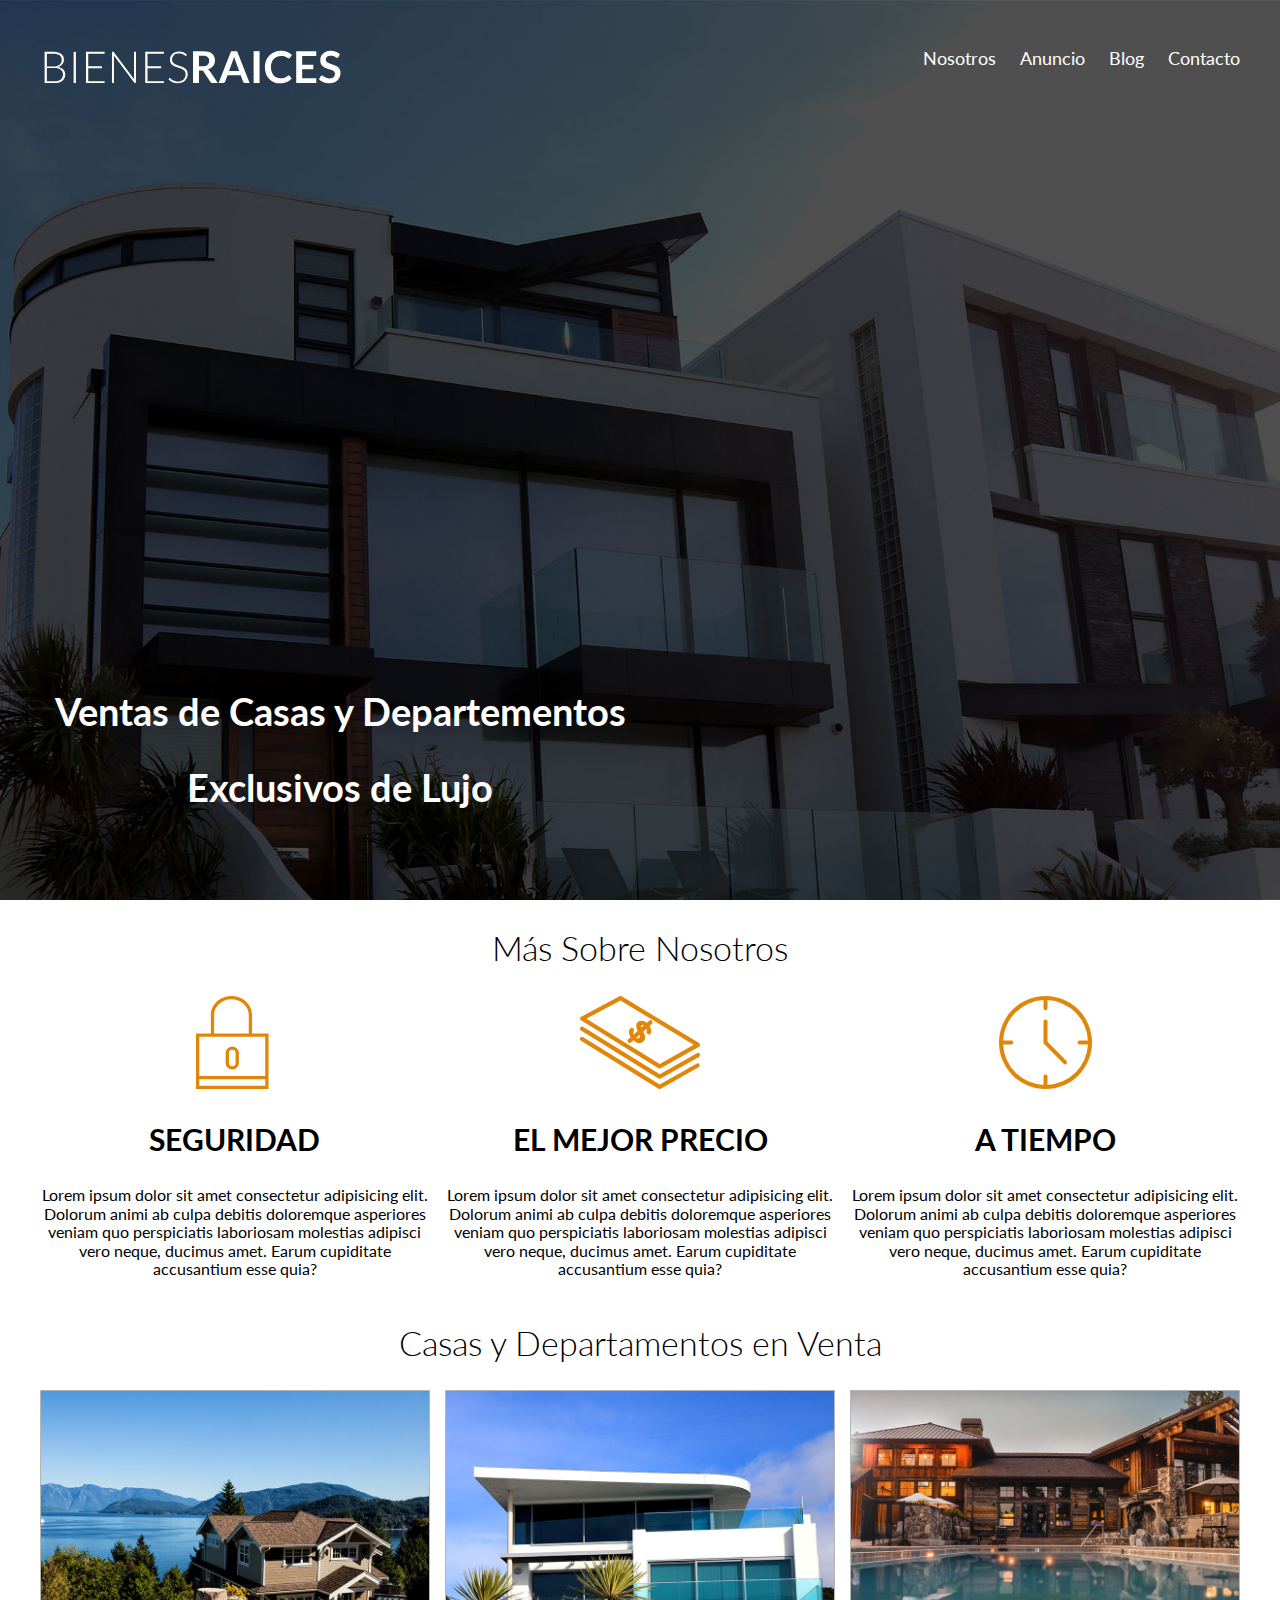
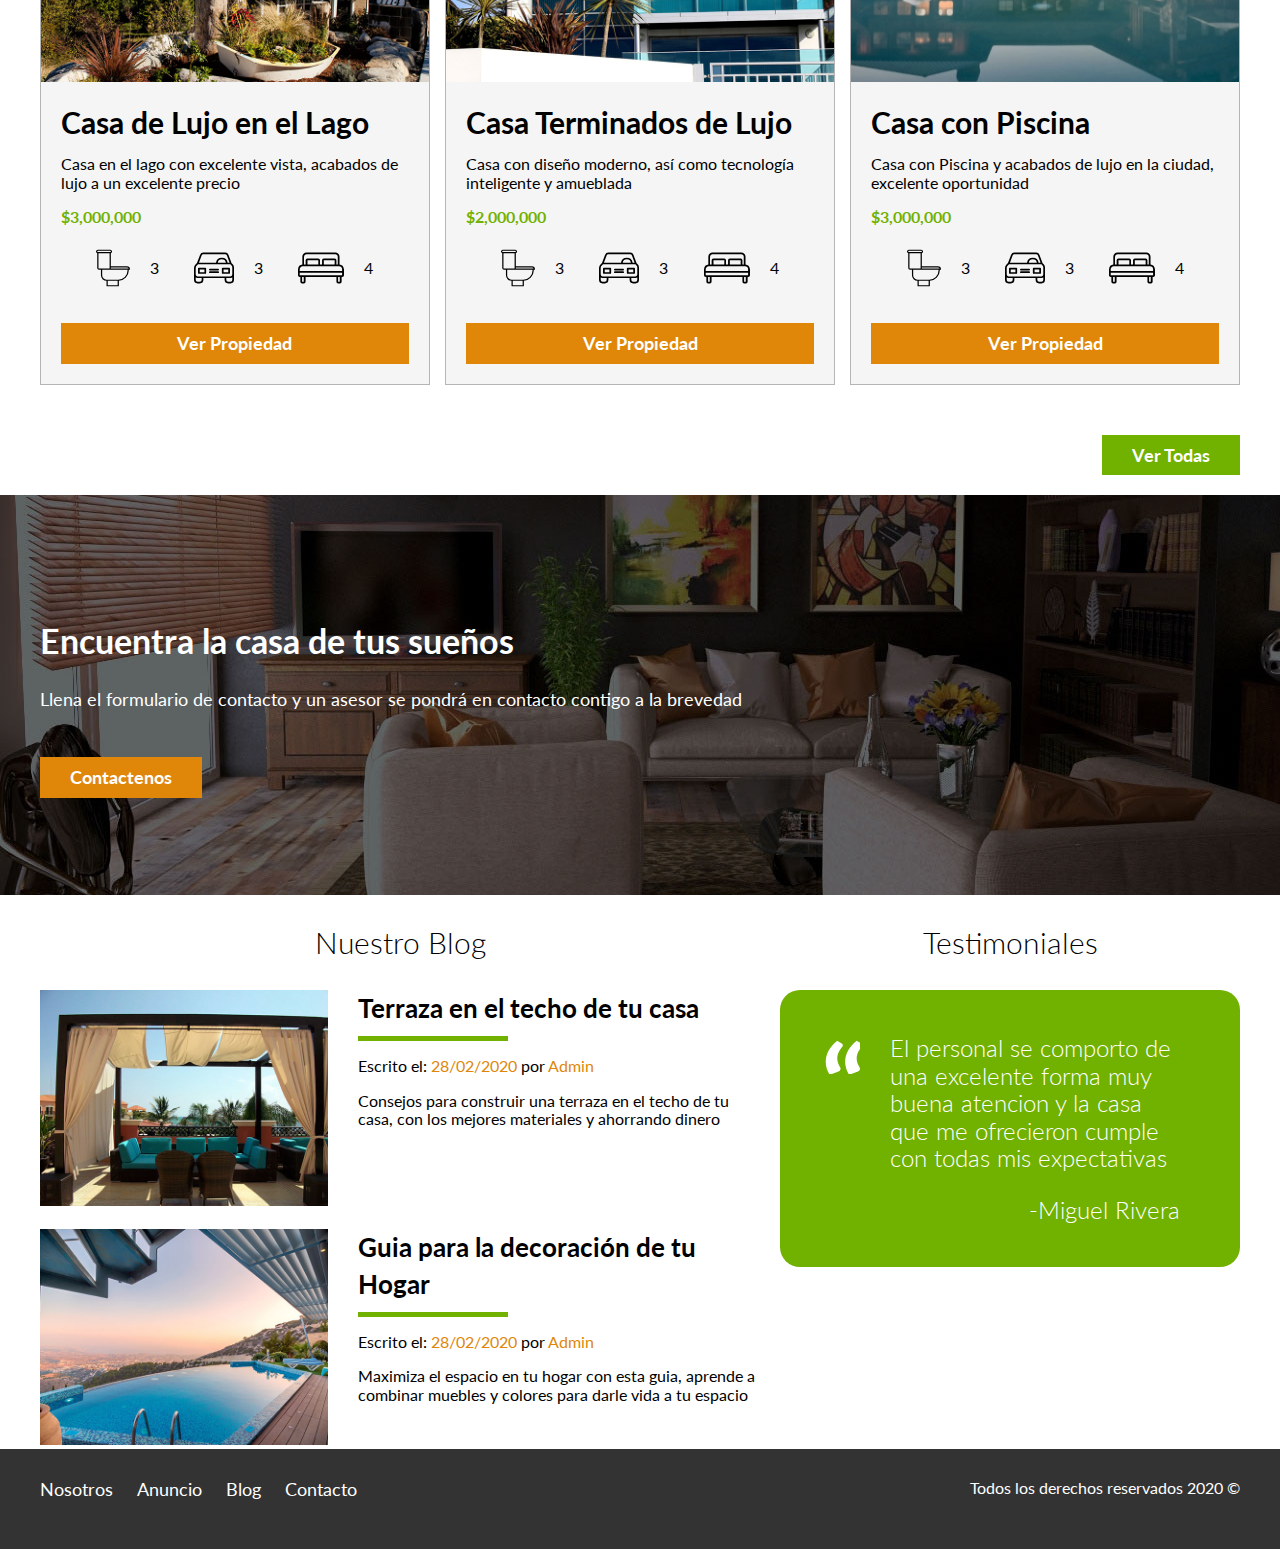
<file: index.html>
<!DOCTYPE html>
<html lang="es">
<head>
    <meta charset="UTF-8">
    <meta name="viewport" content="width=device-width, initial-scale=1.0">
    <title>BienesRaices</title>
    <link href="https://fonts.googleapis.com/css?family=Lato:300,400,700,900&display=swap" rel="stylesheet">
    <link rel="stylesheet" href="css/normalize.css">
    <link rel="stylesheet" href="css/styles.css">
    
</head>
<body>
    <header class="site-header inicio">
        <div class="contenedor contenido-header">
            <div class="barra">
                <a href="/">
                    <img src="img/logo.svg" alt="Logotipo de Bienes Raices">
                </a>

                <div class="mobile-menu">
                    <a href="#navegacion">
                        <img src="img/barras.svg" alt="Icono Menu">
                    </a>
                </div>

                <nav id="navegacion" class="navegacion">
                    <a href="nosotros.html">Nosotros</a>
                    <a href="anuncios.html">Anuncio</a>
                    <a href="blog.html">Blog</a>
                    <a href="contacto.html">Contacto</a>
                </nav>

            </div> <!--Barra-->
          
            
            <h1>Ventas de Casas y Departementos Exclusivos de Lujo</h1>
            

        </div> <!--Contenedor-->
        
    </header>

    <section class="contenedor section">
        <h2 class="fw-300 centrar-texto">Más Sobre Nosotros </h2>

        <div class="iconos-nosotros"> 
            <div class="icono">
                <img src="/img/icono1.svg" alt="Icono Seguridad">
                <h3>Seguridad</h3>
                <p>Lorem ipsum dolor sit amet consectetur adipisicing elit. 
                Dolorum animi ab culpa debitis doloremque asperiores veniam quo perspiciatis laboriosam 
                molestias adipisci vero neque, ducimus amet. Earum cupiditate accusantium esse quia?</p>
            </div>
            <div class="icono">
                <img src="/img/icono2.svg" alt="Icono Mejor Precio">
                <h3>El Mejor Precio</h3>
                <p>Lorem ipsum dolor sit amet consectetur adipisicing elit. 
                Dolorum animi ab culpa debitis doloremque asperiores veniam quo perspiciatis laboriosam 
                molestias adipisci vero neque, ducimus amet. Earum cupiditate accusantium esse quia?</p>
            </div>
            <div class="icono">
                <img src="/img/icono3.svg" alt="Icono Tiempo">
                <h3>A Tiempo</h3>
                <p>Lorem ipsum dolor sit amet consectetur adipisicing elit. 
                Dolorum animi ab culpa debitis doloremque asperiores veniam quo perspiciatis laboriosam 
                molestias adipisci vero neque, ducimus amet. Earum cupiditate accusantium esse quia?</p>
            </div>
        </div>
        
        
    </section>
    <main class="contenedor section">
        <h2 class="fw-300 centrar-texto">Casas y Departamentos en Venta </h2>

        <div class="contenedor-anuncios">
        
            <div class="anuncio">
                <img src="/img/anuncio1.jpg" alt="Anuncio Casa en el lago">
                <div class="contenido-anuncio">
                    <h3>Casa de Lujo en el Lago</h3>
            
                    <p>Casa en el lago con excelente vista, acabados de lujo a un excelente precio</p>
                    <p class="precio">$3,000,000</p>
                    <ul class="iconos-caracteristicas">
                        <li>
                            <img src="img/icono_wc.svg" alt="icono wc">
                            <p>3</p>
                        </li>
                        <li>
                            <img src="img/icono_estacionamiento.svg"alt="icono autos">
                            <p>3</p>
                        </li>
                        <li>
                            <img src="img/icono_dormitorio.svg" alt="icono cama">
                            <p>4</p>
                        </li>
                    </ul>
                    <a href="anuncio.html" class="boton boton-amarillo d-block">Ver Propiedad</a>
                </div>
            </div>  

            <div class="anuncio">
                <img src="/img/anuncio2.jpg" alt="Anuncio Casa de Lujo">
                <div class="contenido-anuncio">
                    <h3>Casa Terminados de Lujo</h3>
                    <p>Casa con diseño moderno, así como tecnología inteligente y amueblada</p>
                    <p class="precio">$2,000,000</p>
                    <ul class="iconos-caracteristicas">
                        <li>
                            <img src="img/icono_wc.svg" alt="icono wc">
                            <p>3</p>
                        </li>
                        <li>
                            <img src="img/icono_estacionamiento.svg"alt="icono autos">
                            <p>3</p>
                        </li>
                        <li>
                            <img src="img/icono_dormitorio.svg" alt="icono cama">
                            <p>4</p>
                        </li>
                    </ul>
                    <a href="anuncio.html" class="boton boton-amarillo d-block">Ver Propiedad</a>

                </div>
            </div>

            <div class="anuncio">
                <img src="/img/anuncio3.jpg" alt="Anuncio Casa con Piscina">
                <div class="contenido-anuncio">
                    <h3>Casa con Piscina</h3>
                    <p> Casa con Piscina y acabados de lujo en la ciudad, excelente oportunidad</p>
                    <p class="precio">$3,000,000</p>
                    <ul class="iconos-caracteristicas">
                        <li>
                            <img src="img/icono_wc.svg" alt="icono wc">
                            <p>3</p>
                        </li>
                        <li>
                            <img src="img/icono_estacionamiento.svg"alt="icono autos">
                            <p>3</p>
                        </li>
                        <li>
                            <img src="img/icono_dormitorio.svg" alt="icono cama">
                            <p>4</p>
                        </li>
                    </ul>
                    <a href="anuncio.html" class="boton boton-amarillo d-block">Ver Propiedad</a>

                </div>

            </div>

        

        </div>

        <div class="ver-todas">
            <a href="anuncios.html"class="boton boton-verde">Ver Todas</a>
        </div>
        

    </main>
    <section class="imagen-contacto">
        <div class="contenedor contenido-contacto">
            <h2>Encuentra la casa de tus sueños</h2>
            <p>Llena el formulario de contacto y un asesor se pondrá en contacto contigo a la brevedad</p>
            <a href="contacto.html" class="boton boton-amarillo">Contactenos</a>
        </div>
    </section>
    <div class="seccion-inferior contenedor">

        
        <section class="blog">
            <h3 class="fw-300 centrar-texto">Nuestro Blog</h3>

            <article class="entrada-blog">
                <div class= "imagen">
                    <img src="/img/blog1.jpg" alt="Terraza en el techo de tu casa">
                </div>
                <div class="texto-entrada">
                    <a href="entrada.html">
                        <h4>Terraza en el techo de tu casa</h4>
                    </a>
                        <p>Escrito el: <span>28/02/2020</span> por <span>Admin</span> </p>
                        <p>Consejos para construir una terraza en el techo de tu casa, con los mejores materiales y ahorrando dinero</p>
                    
                </div>
                
            </article>
            <article class="entrada-blog">
                <div class= "imagen">
                    <img src="/img/blog2.jpg" alt="Guia para la decoración de tu Hogar">
                </div>
                <div class="texto-entrada">
                    <a href="entrada.html">    
                    <h4>Guia para la decoración de tu Hogar</h4>
                    </a>
                    <p>Escrito el: <span>28/02/2020</span> por <span>Admin</span> </p>
                    <p>Maximiza el espacio en tu hogar con esta guia, aprende a combinar muebles y colores para darle vida a tu espacio</p>
                
                </div>
                
            </article>
        </section>

        <section class="Testimoniales">
            <h3 class="fw-300 centrar-texto"> Testimoniales </h3>
            <div class="testimonial">
                <blockquote>
                    El personal se comporto de una excelente forma
                    muy buena atencion y la casa que me ofrecieron
                    cumple con todas mis expectativas
                    <footer>
                        <p>-Miguel Rivera</p>
                    </footer>
                    
                </blockquote>
            </div>
        </section>
    </div>
    <footer class="site-footer section">
        <div class="contenedor contenedor-footer">
            <nav class="navegacion">
                <a href="nosotros.html">Nosotros</a>
                <a href="anuncio.html">Anuncio</a>
                <a href="blog.html">Blog</a>
                <a href="contacto.html">Contacto</a>
            </nav>
            <p class="copyright">Todos los derechos reservados 2020 &#169; </p>
        </div>
    </footer>

   
</body>
</html>
</file>
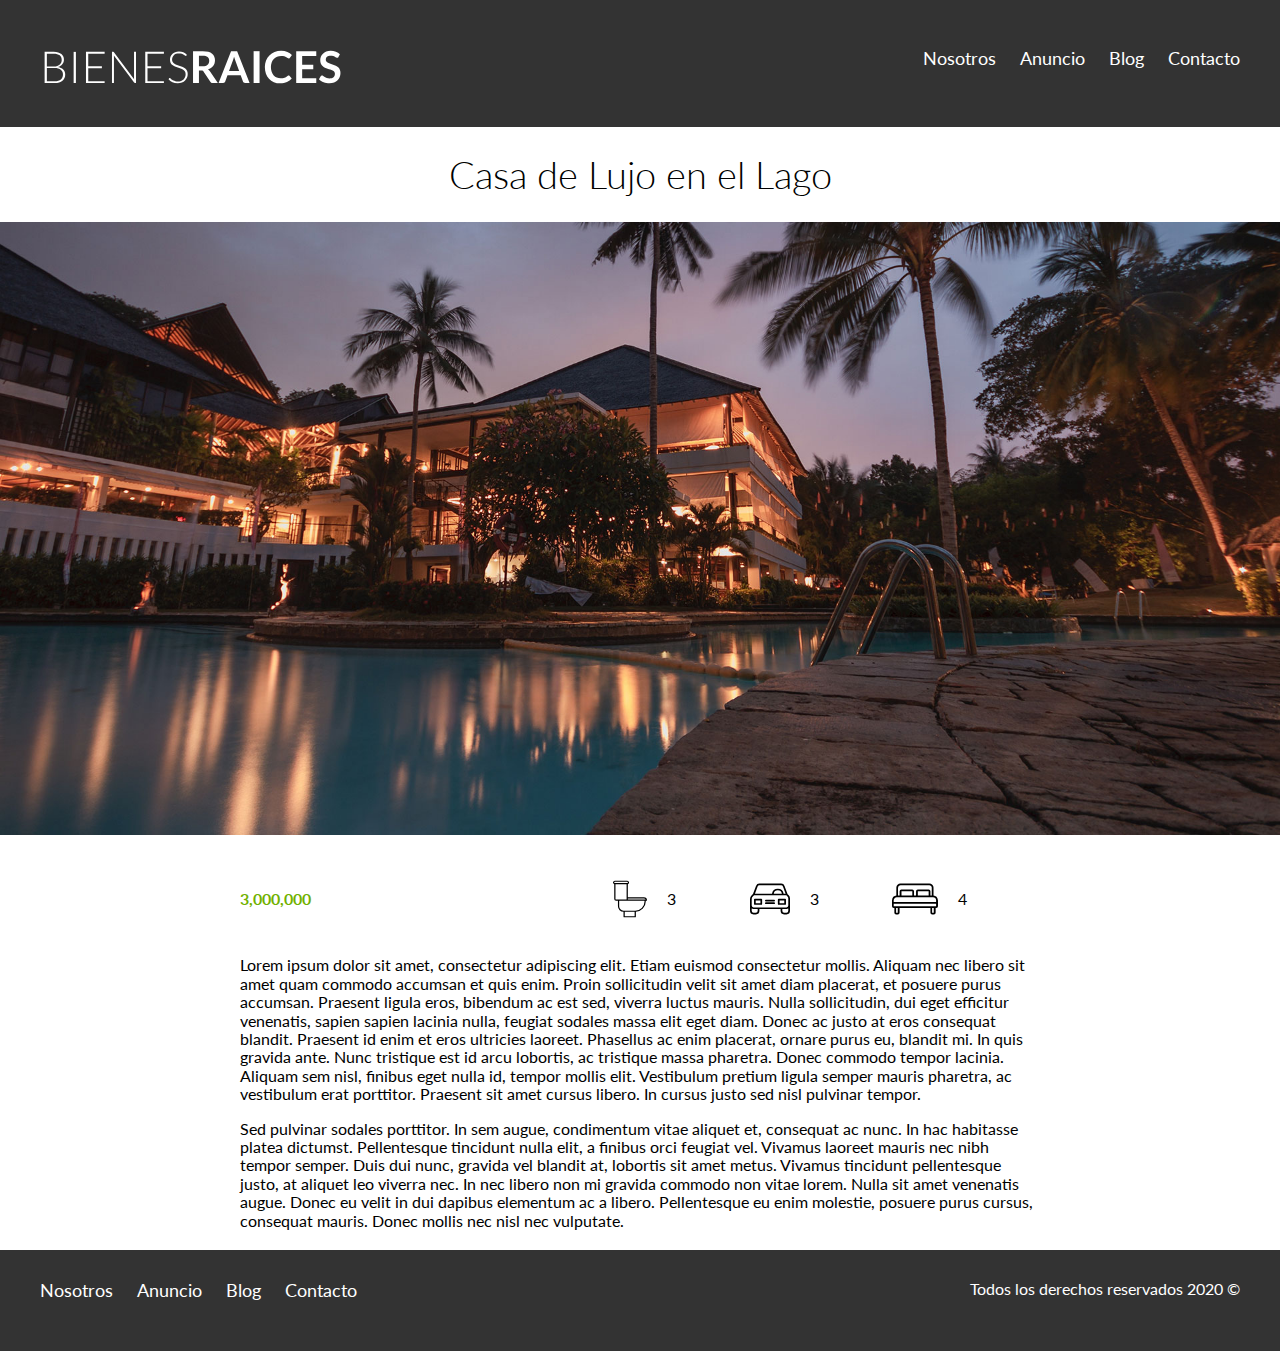
<file: anuncio.html>
<!DOCTYPE html>
<html lang="es">
<head>
    <meta charset="UTF-8">
    <meta name="viewport" content="width=device-width, initial-scale=1.0">
    <title>BienesRaices</title>
    <link href="https://fonts.googleapis.com/css?family=Lato:300,400,700,900&display=swap" rel="stylesheet">
    <link rel="stylesheet" href="css/normalize.css">
    <link rel="stylesheet" href="css/styles.css">
    
</head>
<body>
    <header class="site-header">
        <div class="contenedor contenido-header">
            <div class="barra">
                <a href="/">
                    <img src="img/logo.svg" alt="Logotipo de Bienes Raices">
                </a>

                <div class="mobile-menu">
                    <a href="#navegacion">
                        <img src="img/barras.svg" alt="Icono Menu">
                    </a>
                </div>

                <nav id="navegacion" class="navegacion">
                    <a href="nosotros.html">Nosotros</a>
                    <a href="anuncios.html">Anuncio</a>
                    <a href="blog.html">Blog</a>
                    <a href="contacto.html">Contacto</a>
                </nav>

            </div> <!--Barra-->
            

        </div> <!--Contenedor-->
        
    </header>
        <H1 class="fw-300 centrar-texto">Casa de Lujo en el Lago</H1>
        <img src="img/destacada.jpg" alt="Imagen Anuncio">
        
        <main class="contenedor section contenido-centrado">
            <div class="resumen-propiedad">
                <p class="precio">3,000,000</p>
                <ul class="iconos-caracteristicas">
                    <li>
                        <img src="img/icono_wc.svg" alt="icono wc">
                        <p>3</p>
                    </li>
                    <li>
                        <img src="img/icono_estacionamiento.svg"alt="icono autos">
                        <p>3</p>
                    </li>
                    <li>
                        <img src="img/icono_dormitorio.svg" alt="icono cama">
                        <p>4</p>
                    </li>
                </ul>
            </div><!--Fin Resumen de Propiedad-->
            <p>
                Lorem ipsum dolor sit amet, consectetur adipiscing elit. Etiam euismod consectetur mollis. Aliquam nec libero sit amet quam commodo accumsan et quis enim. Proin sollicitudin velit sit amet diam placerat, et posuere purus accumsan. Praesent ligula eros, bibendum ac est sed, viverra luctus mauris. Nulla sollicitudin, dui eget efficitur venenatis, sapien sapien lacinia nulla, feugiat sodales massa elit eget diam. Donec ac justo at eros consequat blandit. Praesent id enim et eros ultricies laoreet. Phasellus ac enim placerat, ornare purus eu, blandit mi. In quis gravida ante. Nunc tristique est id arcu lobortis, ac tristique massa pharetra. Donec commodo tempor lacinia. Aliquam sem nisl, finibus eget nulla id, tempor mollis elit. Vestibulum pretium ligula semper mauris pharetra, ac vestibulum erat porttitor. Praesent sit amet cursus libero. In cursus justo sed nisl pulvinar tempor.
            </p>
            <p>
                Sed pulvinar sodales porttitor. In sem augue, condimentum vitae aliquet et, consequat ac nunc. In hac habitasse platea dictumst. Pellentesque tincidunt nulla elit, a finibus orci feugiat vel. Vivamus laoreet mauris nec nibh tempor semper. Duis dui nunc, gravida vel blandit at, lobortis sit amet metus. Vivamus tincidunt pellentesque justo, at aliquet leo viverra nec. In nec libero non mi gravida commodo non vitae lorem. Nulla sit amet venenatis augue. Donec eu velit in dui dapibus elementum ac a libero. Pellentesque eu enim molestie, posuere purus cursus, consequat mauris. Donec mollis nec nisl nec vulputate. 
            </p>

        </main>
    </section>
    <footer class="site-footer section">
        <div class="contenedor contenedor-footer">
            <nav class="navegacion">
                <a href="nosotro.html">Nosotros</a>
                <a href="anuncio.html">Anuncio</a>
                <a href="blog.html">Blog</a>
                <a href="contacto.html">Contacto</a>
            </nav>
            <p class="copyright">Todos los derechos reservados 2020 &#169; </p>
        </div>
    </footer>

   
</body>
</html>
</file>
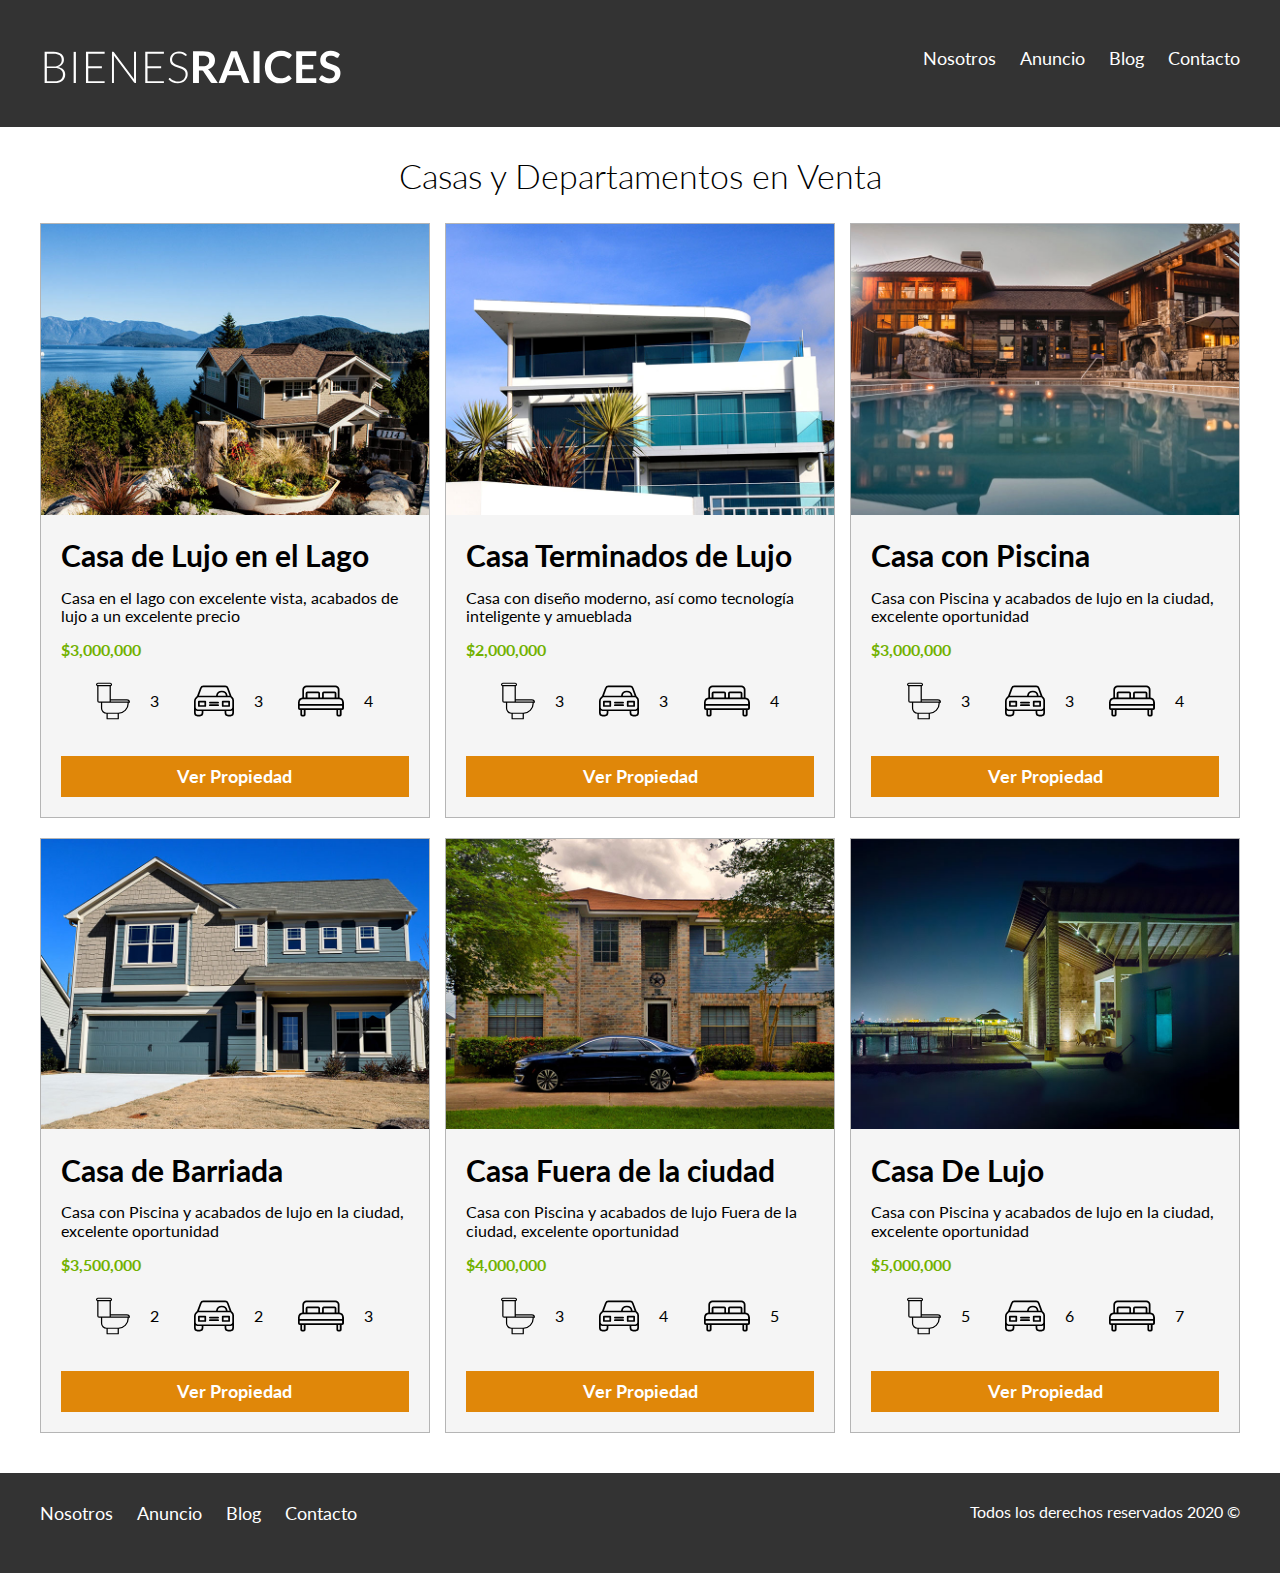
<file: anuncios.html>
<!DOCTYPE html>
<html lang="es">
<head>
    <meta charset="UTF-8">
    <meta name="viewport" content="width=device-width, initial-scale=1.0">
    <title>BienesRaices</title>
    <link href="https://fonts.googleapis.com/css?family=Lato:300,400,700,900&display=swap" rel="stylesheet">
    <link rel="stylesheet" href="css/normalize.css">
    <link rel="stylesheet" href="css/styles.css">
    
</head>
<body>
    <!--Inicio Header-->
    <header class="site-header">
        <div class="contenedor contenido-header">
            <div class="barra">
                <a href="/">
                    <img src="img/logo.svg" alt="Logotipo de Bienes Raices">
                </a>

                <div class="mobile-menu">
                    <a href="#navegacion">
                        <img src="img/barras.svg" alt="Icono Menu">
                    </a>
                </div>

                <nav id="navegacion" class="navegacion">
                    <a href="nosotros.html">Nosotros</a>
                    <a href="anuncios.html">Anuncio</a>
                    <a href="blog.html">Blog</a>
                    <a href="contacto.html">Contacto</a>
                </nav>

            </div> <!--Barra-->
            

        </div> <!--Contenedor-->
        
    </header><!--Fin Header-->

    <main class="contenedor section">
        <h2 class="fw-300 centrar-texto">Casas y Departamentos en Venta </h2>

        <div class="contenedor-anuncios">
        
            <div class="anuncio">
                <img src="/img/anuncio1.jpg" alt="Anuncio Casa en el lago">
                <div class="contenido-anuncio">
                    <h3>Casa de Lujo en el Lago</h3>
            
                    <p>Casa en el lago con excelente vista, acabados de lujo a un excelente precio</p>
                    <p class="precio">$3,000,000</p>
                    <ul class="iconos-caracteristicas">
                        <li>
                            <img src="img/icono_wc.svg" alt="icono wc">
                            <p>3</p>
                        </li>
                        <li>
                            <img src="img/icono_estacionamiento.svg"alt="icono autos">
                            <p>3</p>
                        </li>
                        <li>
                            <img src="img/icono_dormitorio.svg" alt="icono cama">
                            <p>4</p>
                        </li>
                    </ul>
                    <a href=anuncio.html class="boton boton-amarillo d-block">Ver Propiedad</a>
                </div>
            </div>  <!--Fin del Anuncio-->

            <div class="anuncio">
                <img src="/img/anuncio2.jpg" alt="Anuncio Casa de Lujo">
                <div class="contenido-anuncio">
                    <h3>Casa Terminados de Lujo</h3>
                    <p>Casa con diseño moderno, así como tecnología inteligente y amueblada</p>
                    <p class="precio">$2,000,000</p>
                    <ul class="iconos-caracteristicas">
                        <li>
                            <img src="img/icono_wc.svg" alt="icono wc">
                            <p>3</p>
                        </li>
                        <li>
                            <img src="img/icono_estacionamiento.svg"alt="icono autos">
                            <p>3</p>
                        </li>
                        <li>
                            <img src="img/icono_dormitorio.svg" alt="icono cama">
                            <p>4</p>
                        </li>
                    </ul>
                    <a href=anuncio.html class="boton boton-amarillo d-block">Ver Propiedad</a>

                </div>
            </div><!--Fin del Anuncio-->

            <div class="anuncio">
                <img src="/img/anuncio3.jpg" alt="Anuncio Casa con Piscina">
                <div class="contenido-anuncio">
                    <h3>Casa con Piscina</h3>
                    <p> Casa con Piscina y acabados de lujo en la ciudad, excelente oportunidad</p>
                    <p class="precio">$3,000,000</p>
                    <ul class="iconos-caracteristicas">
                        <li>
                            <img src="img/icono_wc.svg" alt="icono wc">
                            <p>3</p>
                        </li>
                        <li>
                            <img src="img/icono_estacionamiento.svg"alt="icono autos">
                            <p>3</p>
                        </li>
                        <li>
                            <img src="img/icono_dormitorio.svg" alt="icono cama">
                            <p>4</p>
                        </li>
                    </ul>
                    <a href=anuncio.html class="boton boton-amarillo d-block">Ver Propiedad</a>

                </div>

            </div><!--Fin del Anuncio-->
            <div class="anuncio">
                <img src="/img/anuncio4.jpg" alt="Anuncio Casa en Barriada">
                <div class="contenido-anuncio">
                    <h3>Casa de Barriada</h3>
                    <p> Casa con Piscina y acabados de lujo en la ciudad, excelente oportunidad</p>
                    <p class="precio">$3,500,000</p>
                    <ul class="iconos-caracteristicas">
                        <li>
                            <img src="img/icono_wc.svg" alt="icono wc">
                            <p>2</p>
                        </li>
                        <li>
                            <img src="img/icono_estacionamiento.svg"alt="icono autos">
                            <p>2</p>
                        </li>
                        <li>
                            <img src="img/icono_dormitorio.svg" alt="icono cama">
                            <p>3</p>
                        </li>
                    </ul>
                    <a href=anuncio.html class="boton boton-amarillo d-block">Ver Propiedad</a>

                </div>

            </div><!--Fin del Anuncio-->
            <div class="anuncio">
                <img src="/img/anuncio5.jpg" alt="Anuncio Afuera de la Ciudad">
                <div class="contenido-anuncio">
                    <h3>Casa Fuera de la ciudad</h3>
                    <p> Casa con Piscina y acabados de lujo Fuera de la ciudad, excelente oportunidad</p>
                    <p class="precio">$4,000,000</p>
                    <ul class="iconos-caracteristicas">
                        <li>
                            <img src="img/icono_wc.svg" alt="icono wc">
                            <p>3</p>
                        </li>
                        <li>
                            <img src="img/icono_estacionamiento.svg"alt="icono autos">
                            <p>4</p>
                        </li>
                        <li>
                            <img src="img/icono_dormitorio.svg" alt="icono cama">
                            <p>5</p>
                        </li>
                    </ul>
                    <a href=anuncio.html class="boton boton-amarillo d-block">Ver Propiedad</a>

                </div>

            </div><!--Fin del Anuncio-->
            <div class="anuncio">
                <img src="/img/anuncio6.jpg" alt="Anuncio Casa de Lujo">
                <div class="contenido-anuncio">
                    <h3>Casa De Lujo</h3>
                    <p> Casa con Piscina y acabados de lujo en la ciudad, excelente oportunidad</p>
                    <p class="precio">$5,000,000</p>
                    <ul class="iconos-caracteristicas">
                        <li>
                            <img src="img/icono_wc.svg" alt="icono wc">
                            <p>5</p>
                        </li>
                        <li>
                            <img src="img/icono_estacionamiento.svg"alt="icono autos">
                            <p>6</p>
                        </li>
                        <li>
                            <img src="img/icono_dormitorio.svg" alt="icono cama">
                            <p>7</p>
                        </li>
                    </ul>
                    <a href="#" class="boton boton-amarillo d-block">Ver Propiedad</a>

                </div>

            </div><!--Fin del Anuncio-->

        

        </div><!--Fin del Contenedor-->

    </main>

    <!-- Inicio del Footer-->
    <footer class="site-footer section">
        <div class="contenedor contenedor-footer">
            <nav class="navegacion">
                <a href="nosotros.html">Nosotros</a>
                <a href="anuncio.html">Anuncio</a>
                <a href="blog.html">Blog</a>
                <a href="contacto.html">Contacto</a>
            </nav>
            <p class="copyright">Todos los derechos reservados 2020 &#169; </p>
        </div>
    </footer>
    <!--Fin del Footer -->
</body>
</html>
</file>
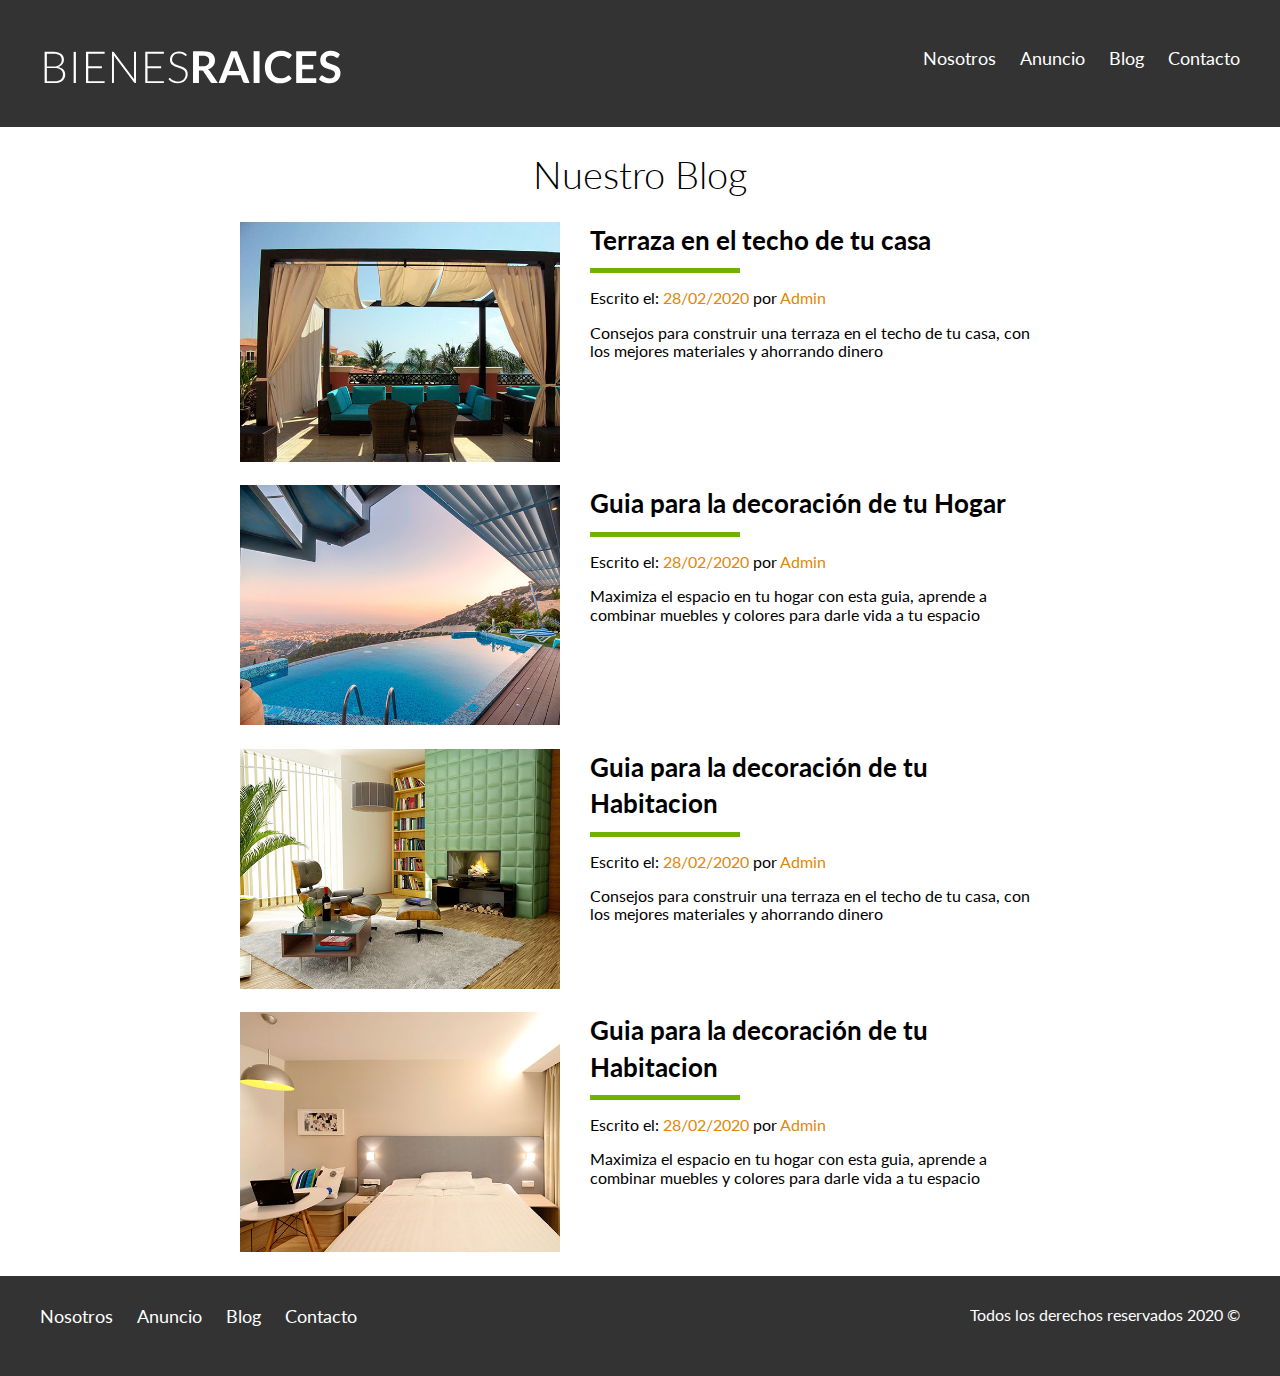
<file: blog.html>
<!DOCTYPE html>
<html lang="es">
<head>
    <meta charset="UTF-8">
    <meta name="viewport" content="width=device-width, initial-scale=1.0">
    <title>BienesRaices</title>
    <link href="https://fonts.googleapis.com/css?family=Lato:300,400,700,900&display=swap" rel="stylesheet">
    <link rel="stylesheet" href="css/normalize.css">
    <link rel="stylesheet" href="css/styles.css">
    
</head>
<body>
    <header class="site-header">
        <div class="contenedor contenido-header">
            <div class="barra">
                <a href="/">
                    <img src="img/logo.svg" alt="Logotipo de Bienes Raices">
                </a>

                <div class="mobile-menu">
                    <a href="#navegacion">
                        <img src="img/barras.svg" alt="Icono Menu">
                    </a>
                </div>

                <nav id="navegacion" class="navegacion">
                    <a href="nosotros.html">Nosotros</a>
                    <a href="anuncios.html">Anuncio</a>
                    <a href="blog.html">Blog</a>
                    <a href="contacto.html">Contacto</a>
                </nav>

            </div> <!--Barra-->

        </div> <!--Contenedor-->
        
    </header>
        <main class="contenedor section contenido-centrado">
            <H1 class="fw-300 centrar-texto">Nuestro Blog</H1>
            <article class="entrada-blog">
                <div class= "imagen">
                    <img src="/img/blog1.jpg" alt="Terraza en el techo de tu casa">
                </div>
                <div class="texto-entrada">
                    <a href="entrada.html">
                        <h4>Terraza en el techo de tu casa</h4>
                    </a>
                        <p>Escrito el: <span>28/02/2020</span> por <span>Admin</span> </p>
                        <p>Consejos para construir una terraza en el techo de tu casa, con los mejores materiales y ahorrando dinero</p>
                    
                </div>
                
            </article>
            <article class="entrada-blog">
                <div class= "imagen">
                    <img src="/img/blog2.jpg" alt="Guia para la decoración de tu Hogar">
                </div>
                <div class="texto-entrada">
                    <a href="entrada.html">    
                    <h4>Guia para la decoración de tu Hogar</h4>
                    </a>
                    <p>Escrito el: <span>28/02/2020</span> por <span>Admin</span> </p>
                    <p>Maximiza el espacio en tu hogar con esta guia, aprende a combinar muebles y colores para darle vida a tu espacio</p>
                
                </div>
                
            </article>
            <article class="entrada-blog">
                <div class= "imagen">
                    <img src="/img/blog3.jpg" alt="Construye una piscina en tu casa">
                </div>
                <div class="texto-entrada">
                    <a href="entrada.html">
                        <h4>Guia para la decoración de tu Habitacion</h4>
                    </a>
                        <p>Escrito el: <span>28/02/2020</span> por <span>Admin</span> </p>
                        <p>Consejos para construir una terraza en el techo de tu casa, con los mejores materiales y ahorrando dinero</p>
                    
                </div>
                
            </article>
            <article class="entrada-blog">
                <div class= "imagen">
                    <img src="/img/blog4.jpg" alt="Guia para la decoración de tu Habitacion">
                </div>
                <div class="texto-entrada">
                    <a href="entrada.html">    
                    <h4>Guia para la decoración de tu Habitacion</h4>
                    </a>
                    <p>Escrito el: <span>28/02/2020</span> por <span>Admin</span> </p>
                    <p>Maximiza el espacio en tu hogar con esta guia, aprende a combinar muebles y colores para darle vida a tu espacio</p>
                
                </div>
                
            </article>
        </main>
    </section>
    <footer class="site-footer section">
        <div class="contenedor contenedor-footer">
            <nav class="navegacion">
                <a href="nosotros.html">Nosotros</a>
                <a href="anuncio.html">Anuncio</a>
                <a href="blog.html">Blog</a>
                <a href="contacto.html">Contacto</a>
            </nav>
            <p class="copyright">Todos los derechos reservados 2020 &#169; </p>
        </div>
    </footer>

   
</body>
</html>
</file>
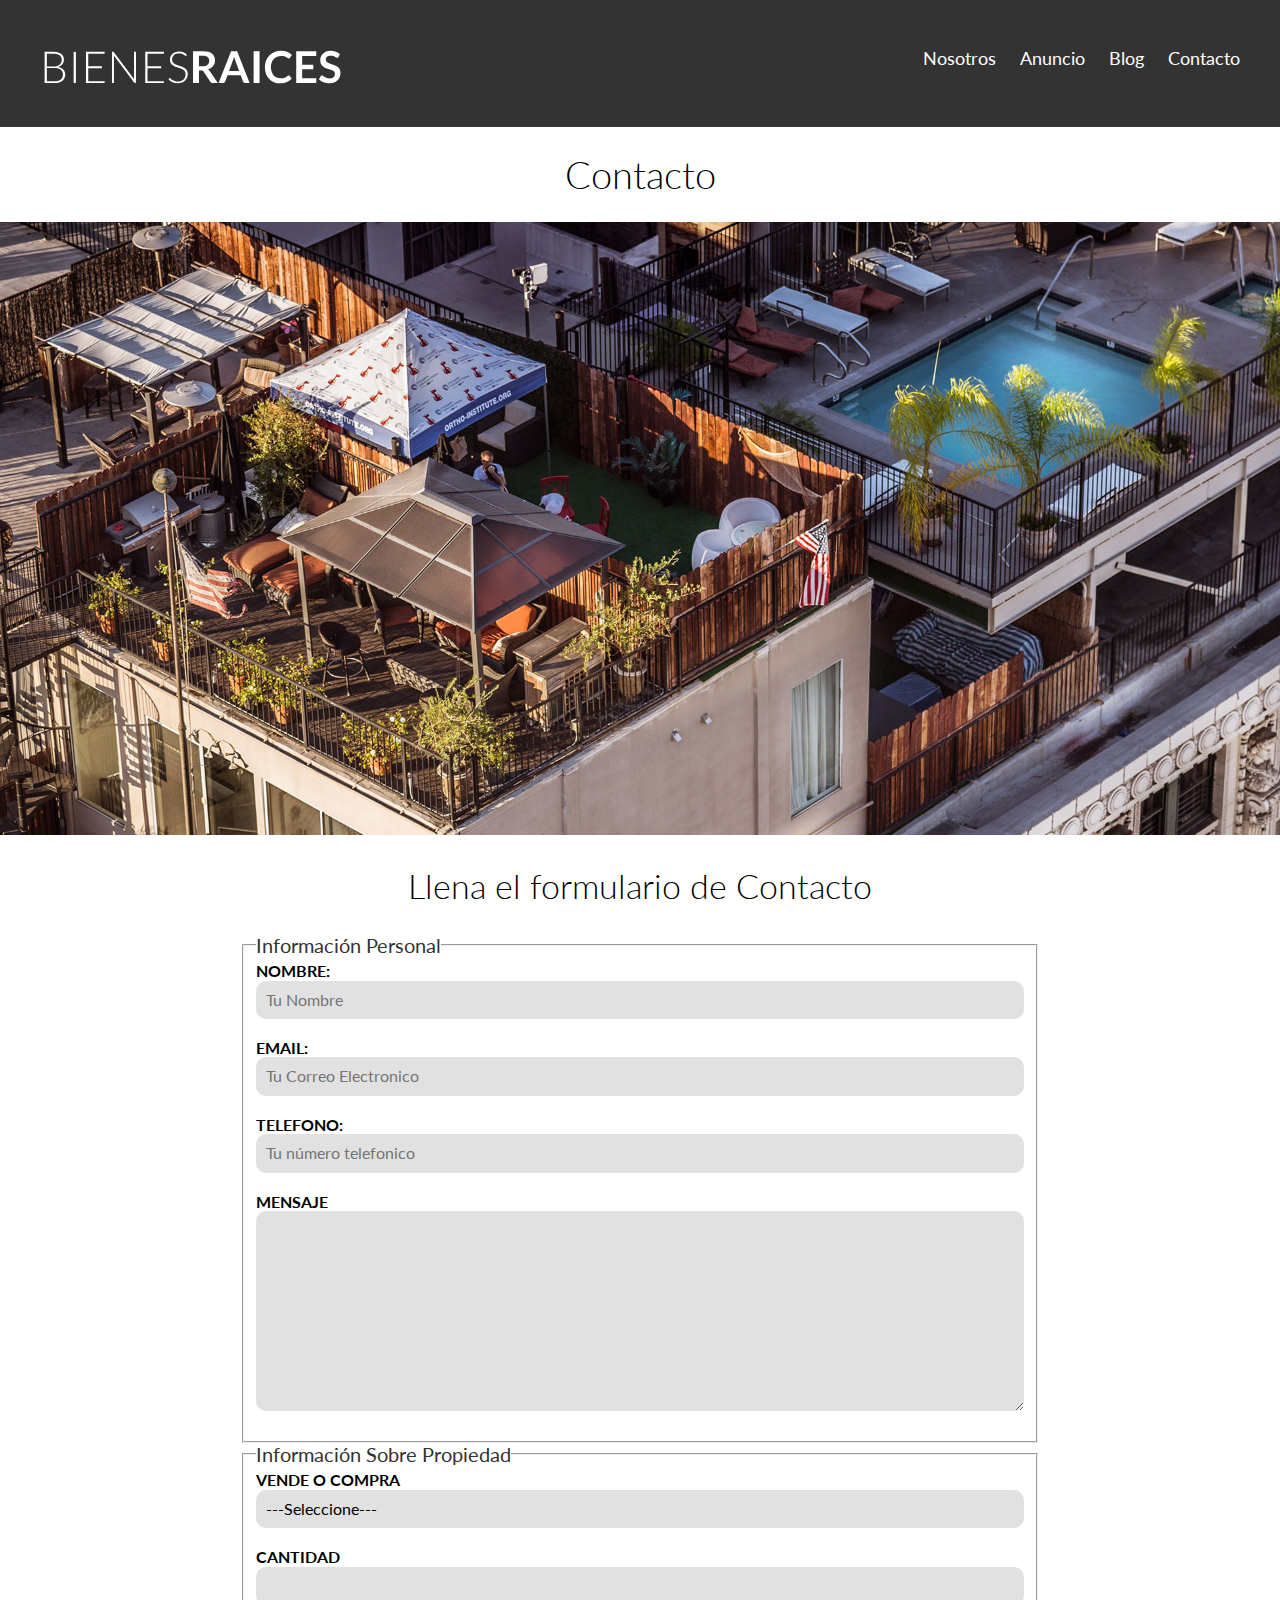
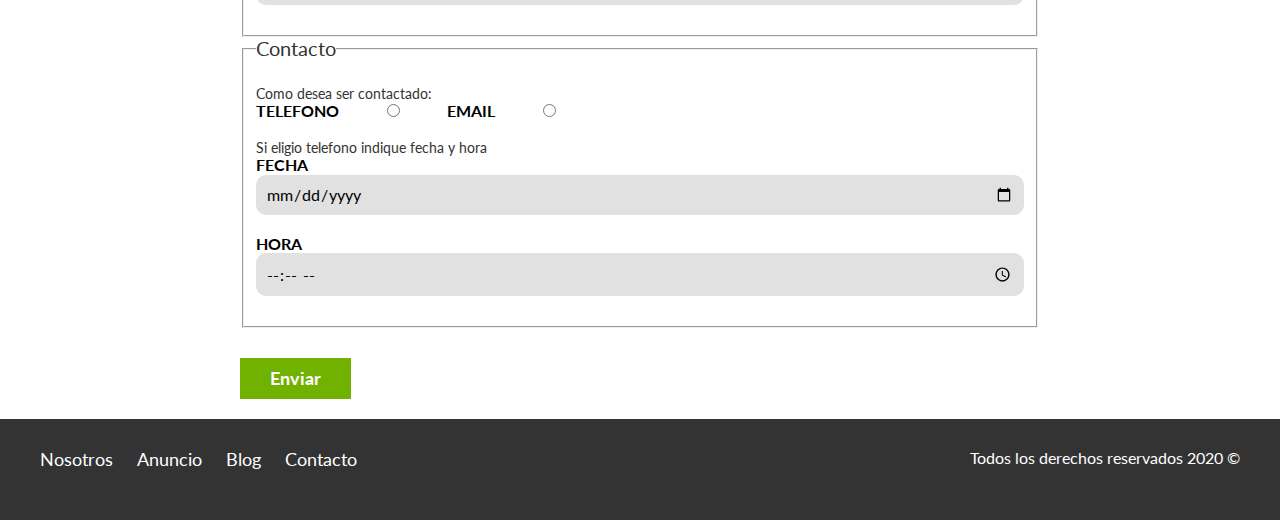
<file: contacto.html>
<!DOCTYPE html>
<html lang="es">
<head>
    <meta charset="UTF-8">
    <meta name="viewport" content="width=device-width, initial-scale=1.0">
    <title>BienesRaices</title>
    <link href="https://fonts.googleapis.com/css?family=Lato:300,400,700,900&display=swap" rel="stylesheet">
    <link rel="stylesheet" href="css/normalize.css">
    <link rel="stylesheet" href="css/styles.css">
    
</head>
<body>
    <header class="site-header">
        <div class="contenedor contenido-header">
            <div class="barra">
                <a href="/">
                    <img src="img/logo.svg" alt="Logotipo de Bienes Raices">
                </a>

                <div class="mobile-menu">
                    <a href="#navegacion">
                        <img src="img/barras.svg" alt="Icono Menu">
                    </a>
                </div>

                <nav id="navegacion" class="navegacion">
                    <a href="nosotros.html">Nosotros</a>
                    <a href="anuncios.html">Anuncio</a>
                    <a href="blog.html">Blog</a>
                    <a href="contacto.html">Contacto</a>
                </nav>

            </div> <!--Barra-->
            

        </div> <!--Contenedor-->
        
    </header>
        <H1 class="fw-300 centrar-texto">Contacto</H1>
        <img src="img/destacada3.jpg" alt="Imagen Principal">
        
        <main class="contenedor section contenido-centrado">
            <h2 class="fw-300 centrar-texto"> Llena el formulario de Contacto</h2>
            <form action="">

                <fieldset>
                    <legend>Información Personal</legend>
                    <label for ="nombre">Nombre:</label>
                    <input type="text" id ="nombre" placeholder="Tu Nombre">
    
    
                    <label for ="email">Email:</label>
                    <input type="email" id ="nombre" placeholder="Tu Correo Electronico" required>
    
                    <label for="telefono">Telefono:</label>
                    <input type="tel" id="telefono" placeholder="Tu número telefonico" required>
    
                    <label for="mensaje">Mensaje</label>
                    <textarea id="mensaje"></textarea>

                </fieldset>
                <fieldset>
                    <legend>Información Sobre Propiedad</legend>
                    <label for="opciones"> Vende o Compra</label>
                    <select id="opciones">
                        <option value="" disabled selected>---Seleccione---</option>
                        <option value="Compra">Compra</option>
                        <option value="Vende">Vende</option>
                    </select>
                    <label for="cantidad">Cantidad</label>
                    <input type="number" id="cantidad" min="0" max="10">
                </fieldset>
                <fieldset>
                    <legend>Contacto</legend>
                    <p>Como desea ser contactado:</p>

                    <div class="forma-contacto">
                        <label for="telefono">Telefono</label>
                        <input type="radio" name="contacto" value="telefono" id ="telefono">
                        <label for="correo">Email</label>
                        <input type="radio" name="contacto" value="correo" id="correo">

                    </div>                    
                    <p>Si eligio telefono indique fecha y hora</p>

                    <label for="fecha">Fecha</label>
                    <input type="date" id="fecha">

                    <label for="hora">Hora</label>
                    <input type="time" id="hora" min="9:00" max="18:00"> 
                </fieldset>

                <input type="submit" value="Enviar" class="boton boton-verde">

            </form>

        </main>
    </section>
    <footer class="site-footer section">
        <div class="contenedor contenedor-footer">
            <nav class="navegacion">
                <a href="nosotros.html">Nosotros</a>
                <a href="anuncio.html">Anuncio</a>
                <a href="blog.html">Blog</a>
                <a href="contacto.html">Contacto</a>
            </nav>
            <p class="copyright">Todos los derechos reservados 2020 &#169; </p>
        </div>
    </footer>

   
</body>
</html>
</file>
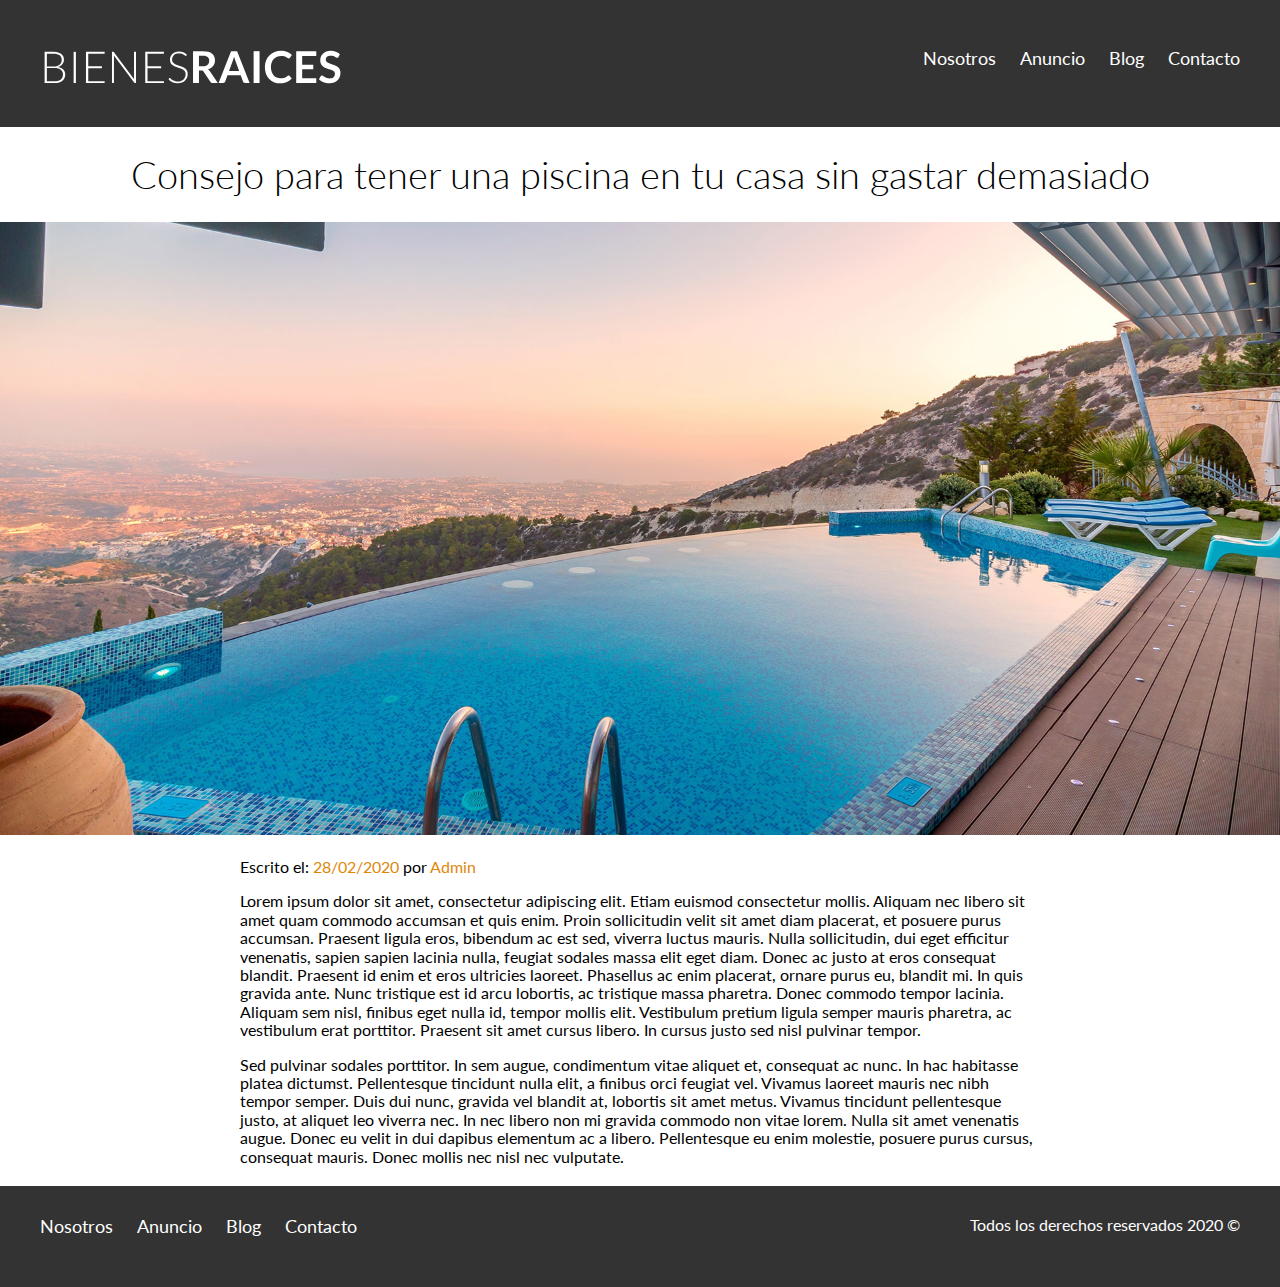
<file: entrada.html>
<!DOCTYPE html>
<html lang="es">
<head>
    <meta charset="UTF-8">
    <meta name="viewport" content="width=device-width, initial-scale=1.0">
    <title>BienesRaices</title>
    <link href="https://fonts.googleapis.com/css?family=Lato:300,400,700,900&display=swap" rel="stylesheet">
    <link rel="stylesheet" href="css/normalize.css">
    <link rel="stylesheet" href="css/styles.css">
    
</head>
<body>
    <header class="site-header">
        <div class="contenedor contenido-header">
            <div class="barra">
                <a href="/">
                    <img src="img/logo.svg" alt="Logotipo de Bienes Raices">
                </a>

                <div class="mobile-menu">
                    <a href="#navegacion">
                        <img src="img/barras.svg" alt="Icono Menu">
                    </a>
                </div>

                <nav id="navegacion" class="navegacion">
                    <a href="nosotros.html">Nosotros</a>
                    <a href="anuncios.html">Anuncio</a>
                    <a href="blog.html">Blog</a>
                    <a href="contacto.html">Contacto</a>
                </nav>

            </div> <!--Barra-->
            

        </div> <!--Contenedor-->
        
    </header>
        <H1 class="fw-300 centrar-texto">Consejo para tener una piscina en tu casa sin gastar demasiado</H1>
        <img src="img/destacada2.jpg" alt="Imagen Principal">
        <main class="contenedor section contenido-centrado texto-entrada">
            <p>Escrito el: <span>28/02/2020</span> por <span>Admin</span> </p>
            <p>
                Lorem ipsum dolor sit amet, consectetur adipiscing elit. Etiam euismod consectetur mollis. Aliquam nec libero sit amet quam commodo accumsan et quis enim. Proin sollicitudin velit sit amet diam placerat, et posuere purus accumsan. Praesent ligula eros, bibendum ac est sed, viverra luctus mauris. Nulla sollicitudin, dui eget efficitur venenatis, sapien sapien lacinia nulla, feugiat sodales massa elit eget diam. Donec ac justo at eros consequat blandit. Praesent id enim et eros ultricies laoreet. Phasellus ac enim placerat, ornare purus eu, blandit mi. In quis gravida ante. Nunc tristique est id arcu lobortis, ac tristique massa pharetra. Donec commodo tempor lacinia. Aliquam sem nisl, finibus eget nulla id, tempor mollis elit. Vestibulum pretium ligula semper mauris pharetra, ac vestibulum erat porttitor. Praesent sit amet cursus libero. In cursus justo sed nisl pulvinar tempor.
            </p>
            <p>
                Sed pulvinar sodales porttitor. In sem augue, condimentum vitae aliquet et, consequat ac nunc. In hac habitasse platea dictumst. Pellentesque tincidunt nulla elit, a finibus orci feugiat vel. Vivamus laoreet mauris nec nibh tempor semper. Duis dui nunc, gravida vel blandit at, lobortis sit amet metus. Vivamus tincidunt pellentesque justo, at aliquet leo viverra nec. In nec libero non mi gravida commodo non vitae lorem. Nulla sit amet venenatis augue. Donec eu velit in dui dapibus elementum ac a libero. Pellentesque eu enim molestie, posuere purus cursus, consequat mauris. Donec mollis nec nisl nec vulputate. 
            </p>

        </main>
    </section>
    <footer class="site-footer section">
        <div class="contenedor contenedor-footer">
            <nav class="navegacion">
                <a href="nosotros.html">Nosotros</a>
                <a href="anuncio.html">Anuncio</a>
                <a href="blog.html">Blog</a>
                <a href="contacto.html">Contacto</a>
            </nav>
            <p class="copyright">Todos los derechos reservados 2020 &#169; </p>
        </div>
    </footer>

   
</body>
</html>
</file>
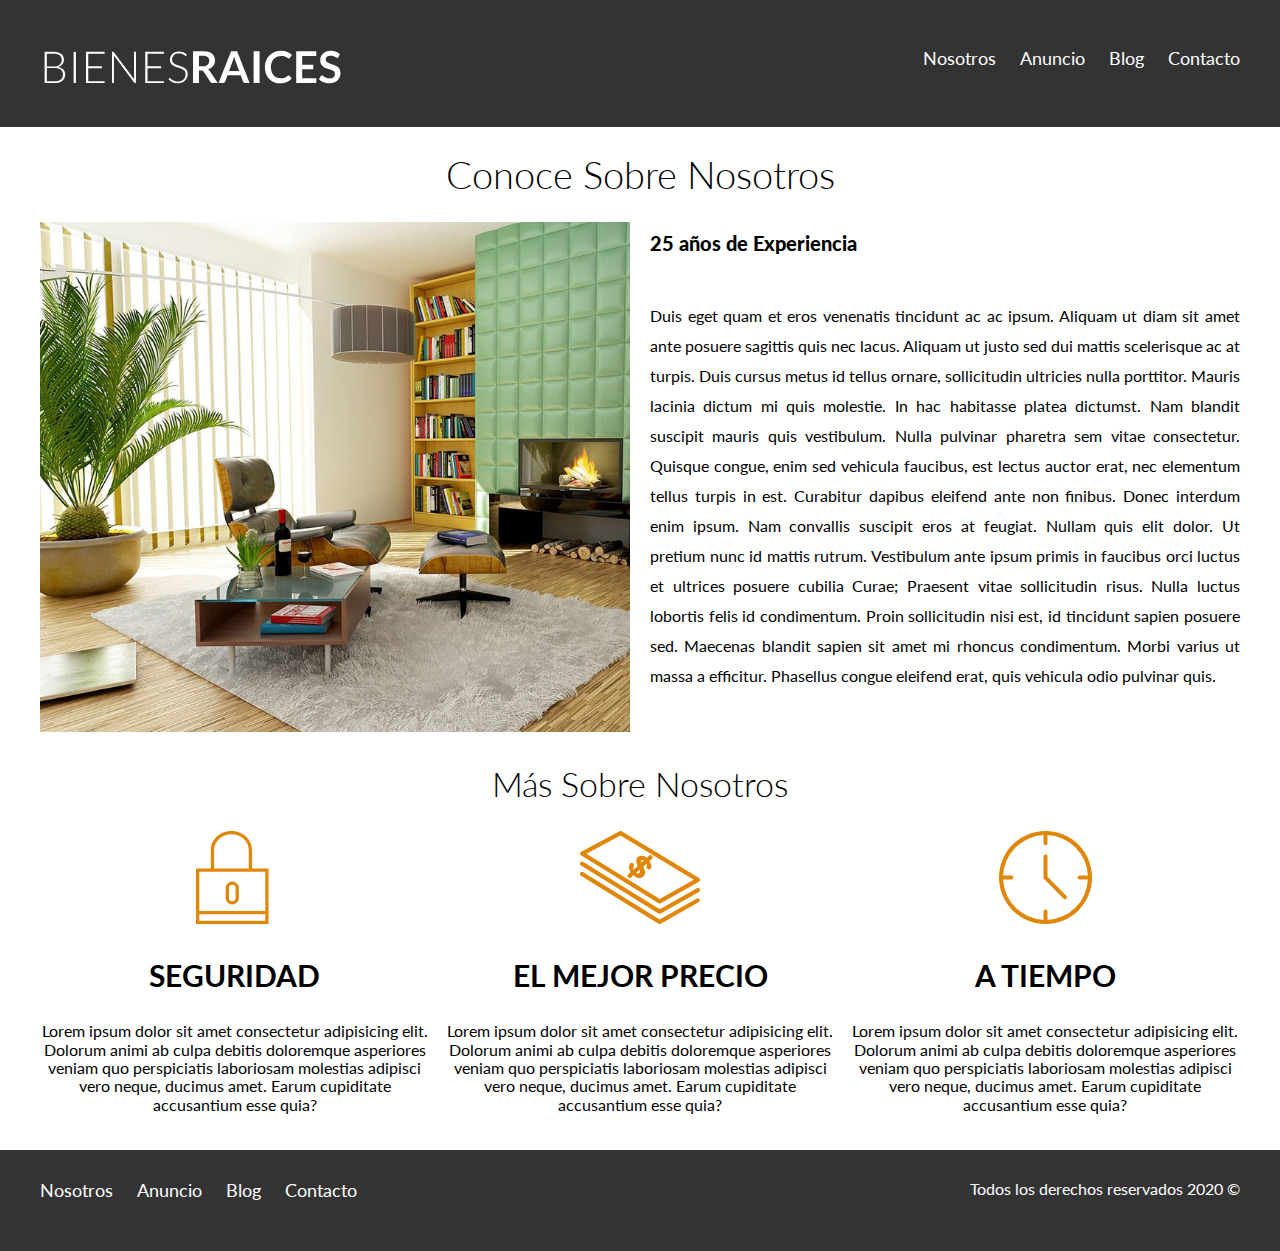
<file: nosotros.html>
<!DOCTYPE html>
<html lang="es">
<head>
    <meta charset="UTF-8">
    <meta name="viewport" content="width=device-width, initial-scale=1.0">
    <title>BienesRaices</title>
    <link href="https://fonts.googleapis.com/css?family=Lato:300,400,700,900&display=swap" rel="stylesheet">
    <link rel="stylesheet" href="css/normalize.css">
    <link rel="stylesheet" href="css/styles.css">
    
</head>
<body>
    <header class="site-header">
        <div class="contenedor contenido-header">
            <div class="barra">
                <a href="/">
                    <img src="img/logo.svg" alt="Logotipo de Bienes Raices">
                </a>

                <div class="mobile-menu">
                    <a href="#navegacion">
                        <img src="img/barras.svg" alt="Icono Menu">
                    </a>
                </div>

                <nav id="navegacion" class="navegacion">
                    <a href="nosotros.html">Nosotros</a>
                    <a href="anuncios.html">Anuncio</a>
                    <a href="blog.html">Blog</a>
                    <a href="contacto.html">Contacto</a>
                </nav>

            </div> <!--Barra-->

        </div> <!--Contenedor-->
        
    </header>
    <main class="contenedor">
        <H1 class="fw-300 centrar-texto">Conoce Sobre Nosotros</H1>

        <div class="contenido-nosotros">
            <div class="imagen">
                <img src="img/nosotros.jpg" alt="Imagen sobre nosotros">
            </div>
            <div class="texto-nosotros">
                <blockquote>25 años de Experiencia</blockquote>
                <p>Duis eget quam et eros venenatis tincidunt ac ac ipsum. Aliquam ut diam sit amet ante posuere sagittis quis nec lacus. Aliquam ut justo sed dui mattis scelerisque ac at turpis. Duis cursus metus id tellus ornare, sollicitudin ultricies nulla porttitor. Mauris lacinia dictum mi quis molestie. In hac habitasse platea dictumst. Nam blandit suscipit mauris quis vestibulum. Nulla pulvinar pharetra sem vitae consectetur. Quisque congue, enim sed vehicula faucibus, est lectus auctor erat, nec elementum tellus turpis in est. Curabitur dapibus eleifend ante non finibus.

                    Donec interdum enim ipsum. Nam convallis suscipit eros at feugiat. Nullam quis elit dolor. Ut pretium nunc id mattis rutrum. Vestibulum ante ipsum primis in faucibus orci luctus et ultrices posuere cubilia Curae; Praesent vitae sollicitudin risus. Nulla luctus lobortis felis id condimentum. Proin sollicitudin nisi est, id tincidunt sapien posuere sed. Maecenas blandit sapien sit amet mi rhoncus condimentum. Morbi varius ut massa a efficitur. Phasellus congue eleifend erat, quis vehicula odio pulvinar quis.</p>
            </div>
        </div>
    </main>
    
    <section class="contenedor section">
        <h2 class="fw-300 centrar-texto">Más Sobre Nosotros </h2>

        <div class="iconos-nosotros"> 
            <div class="icono">
                <img src="/img/icono1.svg" alt="Icono Seguridad">
                <h3>Seguridad</h3>
                <p>Lorem ipsum dolor sit amet consectetur adipisicing elit. 
                Dolorum animi ab culpa debitis doloremque asperiores veniam quo perspiciatis laboriosam 
                molestias adipisci vero neque, ducimus amet. Earum cupiditate accusantium esse quia?</p>
            </div>
            <div class="icono">
                <img src="/img/icono2.svg" alt="Icono Mejor Precio">
                <h3>El Mejor Precio</h3>
                <p>Lorem ipsum dolor sit amet consectetur adipisicing elit. 
                Dolorum animi ab culpa debitis doloremque asperiores veniam quo perspiciatis laboriosam 
                molestias adipisci vero neque, ducimus amet. Earum cupiditate accusantium esse quia?</p>
            </div>
            <div class="icono">
                <img src="/img/icono3.svg" alt="Icono Tiempo">
                <h3>A Tiempo</h3>
                <p>Lorem ipsum dolor sit amet consectetur adipisicing elit. 
                Dolorum animi ab culpa debitis doloremque asperiores veniam quo perspiciatis laboriosam 
                molestias adipisci vero neque, ducimus amet. Earum cupiditate accusantium esse quia?</p>
            </div>
        </div>
        
        
    </section>
    <footer class="site-footer section">
        <div class="contenedor contenedor-footer">
            <nav class="navegacion">
                <a href="nosotros.html">Nosotros</a>
                <a href="anuncio.html">Anuncio</a>
                <a href="blog.html">Blog</a>
                <a href="contacto.html">Contacto</a>
            </nav>
            <p class="copyright">Todos los derechos reservados 2020 &#169; </p>
        </div>
    </footer>

   
</body>
</html>
</file>
<file: css/styles.css>
html{
    box-sizing: border-box;
    font-size: 62.5%;/**Reset para REMS - 62.5% es igual a 10px de 16*/
}
*, *:before, *:after {
    box-sizing: inherit;
  }

body{

    font-family: 'Lato';
    font-size: 1.6rem;
}


/*Globales*/
.contenedor{
    width: 95%;
    max-width: 120rem;
    margin:0 auto 0 auto;
}
h1{
    font-size: 3.8rem;
}
h2{
    font-size: 3.4rem;
}
h3{
    font-size: 3rem;
}
h4{
    font-size: 2.6rem;
}
img{
    max-width: 100%;
}
/**Utilidades**/

.section{
    margin-top: 2rem;
    margin-bottom: 2rem;
}
.fw-300{
    font-weight: 300;
}
.centrar-texto{
    text-align: center;
}
.d-block{
    display: block!important;
}
.contenido-centrado{
    max-width: 800px;
}
/**Botones**/
.boton{
    color: #ffffff;
    font-weight: 700;
    text-decoration: none;
    font-size: 1.8rem;
    padding: 1rem 3rem;
    margin-top: 3rem ;
    display: inline-block;
    text-align: center;
    border: none;
    display: bloack;
    flex: 0 0 100%;

}
@media (min-width: 768px){
    .boton{
        display: inline-block;
        flex: 0 0 auto;
    }
}
.boton:hover{
    cursor: pointer;
}
.boton-amarillo{
    background-color: #e08709;


}

.boton-verde{
    background-color: #71B100;


}

/*Header*/
.site-header{
    background-color: #333333;
    padding: 1rem 0 3rem 0;
}
.site-header.inicio{
    background-image: url(../img/header.jpg);
    background-position: center center;
    background-size: cover;
    height: 100vh;
    min-height: 60rem;
}

.contenido-header{
    height: 100%;
    display: flex;
    flex-direction: column;
    justify-content: space-between;
    text-align: center;
}
@media (min-width: 768px){
    .contenido-header{
        text-align: left;
    }
}

.contenido-header h1{

    color: #ffffff;
    padding-bottom: 2rem;
    max-width: 60rem;
    line-height: 2;
    text-align: center;
}
@media (min-width: 768px){
    .contenido-header{
        text-align: left;
    }
}


.barra{
    padding-top: 3rem;
}

@media (min-width: 768px){
    .barra{
        display: flex;
        justify-content: space-between;
        align-items: center;
    }
}

/**Navegacion**/
.navegacion a{

    color:white;
    text-decoration: none; /*Para que no salgan los link subrayado*/
    font-size: 2.2rem; /*1.8 rem es igual a 18 px Tamaño de la letra*/
    display: block;
    margin-bottom: 2rem;

}
@media (min-width: 768px){
    .navegacion a {
        display: inline-block;
        margin-right: 2rem;/*Separación entre letras*/
        font-size: 1.8rem; 
    }
    .navegacion a:last-of-type{
        margin:0; /*Para que el ultimo no tenga margen a la derecha*/
    }
}


.navegacion a:hover{
    color: #71B100;
    /*Para que cuando seleciones cambie de color*/
}

.mobile-menu img{
    width: 5rem;
}
@media (min-width: 768px){
    .mobile-menu{
        display: none;
    }
}
.navegacion:target{
    display: block;
}
.navegacion{
    display: none;
}
@media (min-width: 768px){
    .navegacion{
        display: block;
    }
}

/** Iconos Nosotros **/
@media (min-width: 768px){
    .iconos-nosotros{
        display:flex;
        justify-content: space-between;
    }
}
.icono{
    text-align: center;
}
@media (min-width: 768px){
    .icono{
        flex-basis: calc(33.3% - 1rem);
    }
}
.icono H3{
    text-transform: uppercase;
}

/** Anuncios **/

@media (min-width: 768px){
    .contenedor-anuncios{
        display: flex;
        justify-content: space-between;
        flex-wrap: wrap;
    }
}


.anuncio{
    border: 1px solid #B5B5B5;
    background-color: #f5f5f5;
    margin-bottom: 2rem;
}
@media (min-width: 768px){
    .anuncio{
        flex: 0 0 calc(33.3% - 1rem);
    }
}
.contenido-anuncio{
    padding: 2rem;
}
.contenido-anuncio H3{
    margin:0;
}
.precio{
    color: #71B100;
    font-weight: 700;
}
.iconos-caracteristicas{
    max-width: 500px;
    list-style:none;
    padding: 0;
    display: flex;
    flex:1;
    justify-content: space-evenly;
}
.iconos-caracteristicas li{
    /*flex:1;*/
    display: flex;
}
.iconos-caracteristicas img{
    margin-right: 2rem;
}
.ver-todas{
    display: flex;
    justify-content: flex-end;
}
/**Contacto Home**/
.imagen-contacto{
    background-image: url(../img/encuentra.jpg);
    background-position: center,center;
    height: 40rem;
    display: flex;
    align-items: center;

}
.contenido-contacto{
    flex: 0 0 95%;
    color:#ffffff;
}
.contenido-contacto p{
    font-size: 1.8rem;
}

/** Seccion Inferior**/
@media (min-width: 768px){
    .seccion-inferior{
        display:flex;
        justify-content: space-between;
    }
    .seccion-inferior .blog{
        flex-basis: 60%;
    
    }
    .seccion-inferior .Testimoniales{
    
        flex-basis: calc(40% - 2rem);
    
    }
}

.entrada-blog{ 
    margin-bottom: 2rem;
}
@media (min-width: 768px){
    .entrada-blog{
        display: flex;
        justify-content: space-between;
    }
}
.entrada-blog:last-of-type{
    margin-bottom: 0;
}
@media (min-width: 768px){
    .entrada-blog .imagen{
        flex-basis: 40%;
    
    }
    .entrada-blog .texto-entrada{
        flex-basis: calc(60% - 3rem)
    }
}

.texto-entrada a{
    color: black;
    text-decoration: none;
}
.texto-entrada H4{
    margin: 0;
    line-height: 1.4;
}
.texto-entrada H4::after{
    content: '';
    display: block;
    width: 15rem;
    height: .5rem;
    background-color: #71B100;
    margin-top: 1rem;

}

.texto-entrada span {
    color: #e08709;
}

/**Testimoniales**/

.testimonial{
    background-color: #71B100;
    font-size: 2.4rem;
    padding: 2rem;
    color: #ffffff;
    border-radius: 2rem;
}

.testimonial p{

    text-align: right;

}

.testimonial blockquote::before{
    content:'';
    background-image: url(../img/comilla.svg);
    width: 4rem;
    height: 4rem;
    position: absolute;
    left: -2rem;
}

.testimonial blockquote{
    position: relative;
    padding-left: 5rem;
    font-weight: 300;
}
/**Foteer**/
.site-footer{
    background-color: #333333;
    margin: 0;
}
.contenedor-footer{
    padding: 3rem 0;
    text-align: center;
    
}
@media (min-width: 768px){
    .contenedor-footer{
        display:flex;
        justify-content: space-between;
    }
}
.site-footer nav{
    display: none;
}
@media (min-width: 768px){
    .site-footer nav{
        display: block;
    }
}
.copyright{
    margin: 0;
    color: #ffffff
}

/*INTERNAS*/
/*Nosotros*/
@media (min-width: 768px){
    .contenido-nosotros{
        display: grid;
        grid-template-columns: repeat(2, 1fr);
        grid-column-gap: 2rem;
    }
}

.texto-nosotros blockquote{
    font-weight: 900;
    font-size: 2rem;
    margin: 0;
    padding: 1rem 0 3rem 0;
}

.texto-nosotros p {
    line-height: 3rem;
    text-align: justify;
}

/*Anuncio*/
.resumen-propiedad{
    display: flex;
    justify-content: space-between;
    align-items: center;
}

/* Contacto*/
form p{
    font-size: 1.4rem;
    color: #333333;
    margin: 2rem 0 0 0;
}

legend{
    font-size: 2rem;
    color: #333333;
}
label{
    font-weight: 700;
    text-transform: uppercase;
    display:block;
    
}

input:not([type="submit"]),
textarea,
select{
    padding: 1rem;
    display: block;
    width: 100%;
    background-color: #e1e1e1;
    margin-bottom: 2rem;
    border: none;
    border-radius: 1rem;
}
input[type="radio"]{
    width: auto;
    margin: 0;
}
select{
    -webkit-appearance: none;
    appearance: none;
}
textarea{
    height: 20rem;
}
.forma-contacto{
    max-width: 30rem;
    display: flex;
    justify-content: space-between;
    align-items: center;
}
</file>
